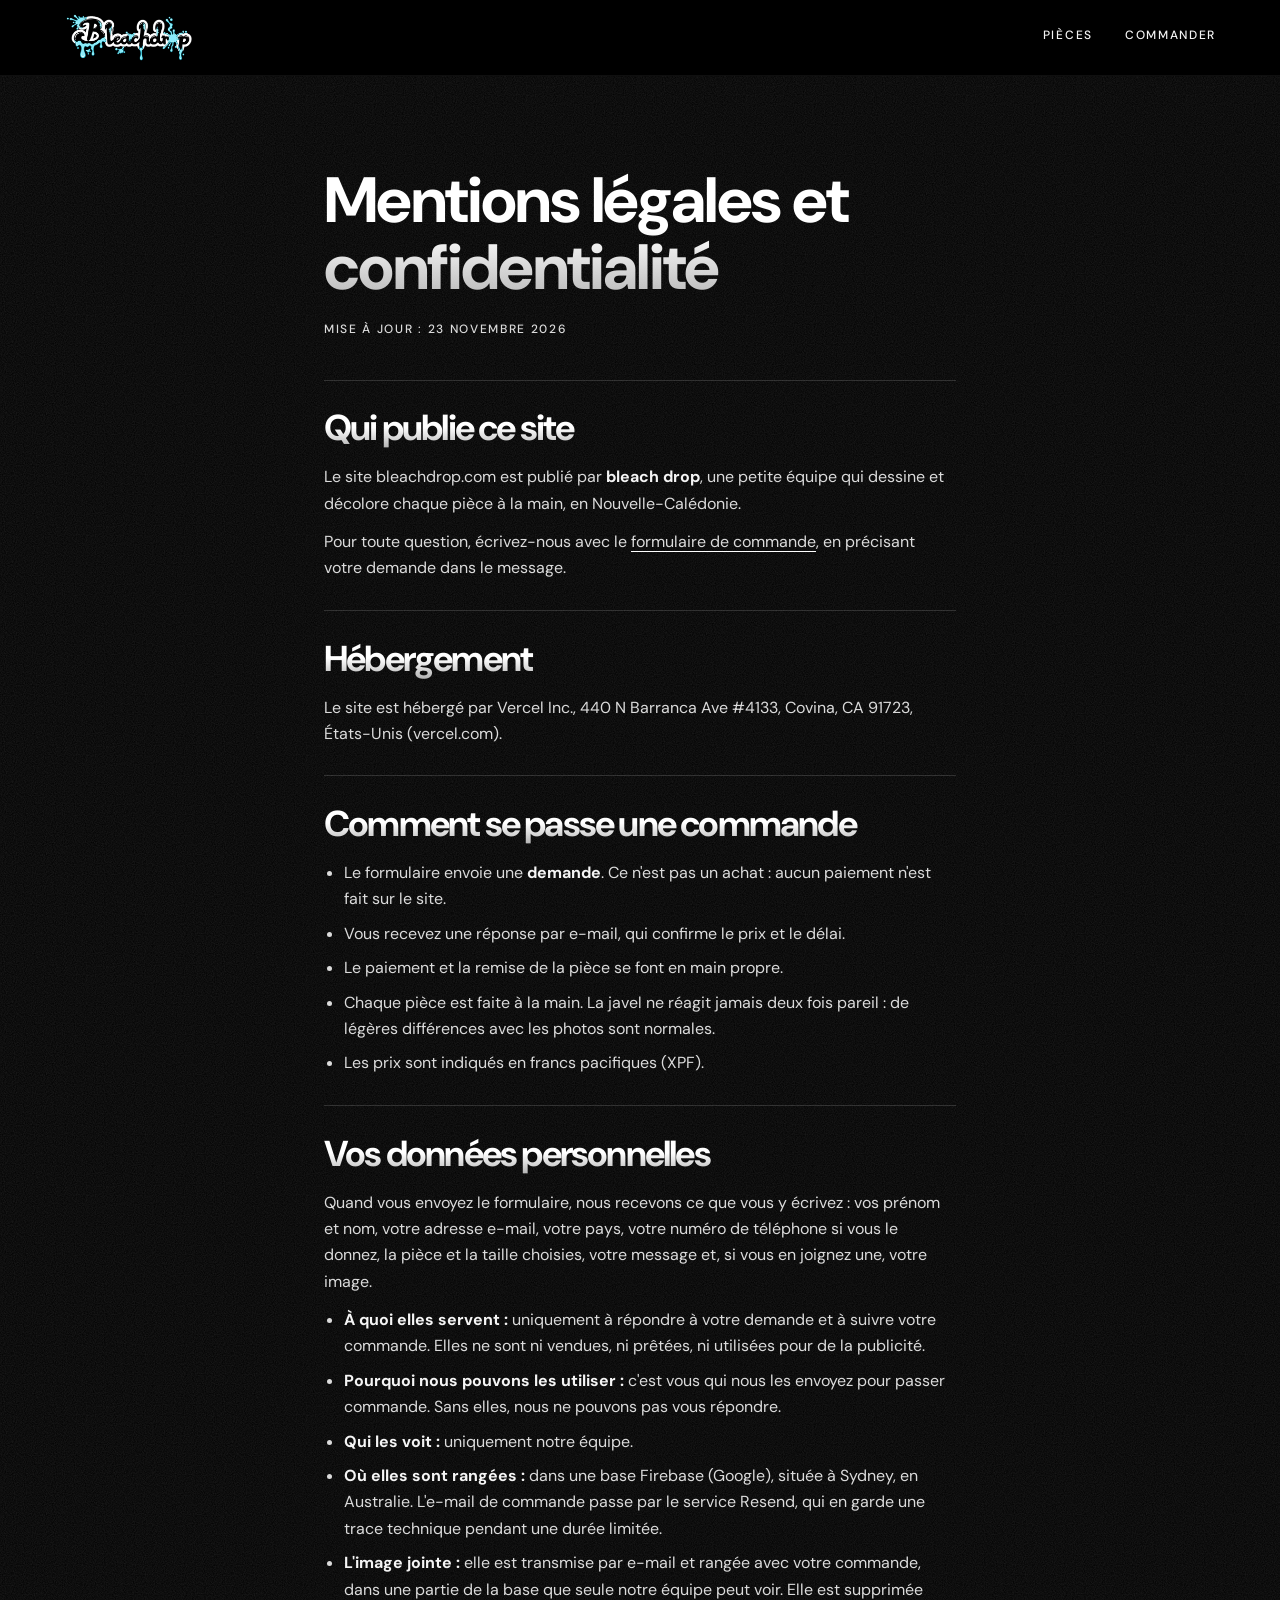
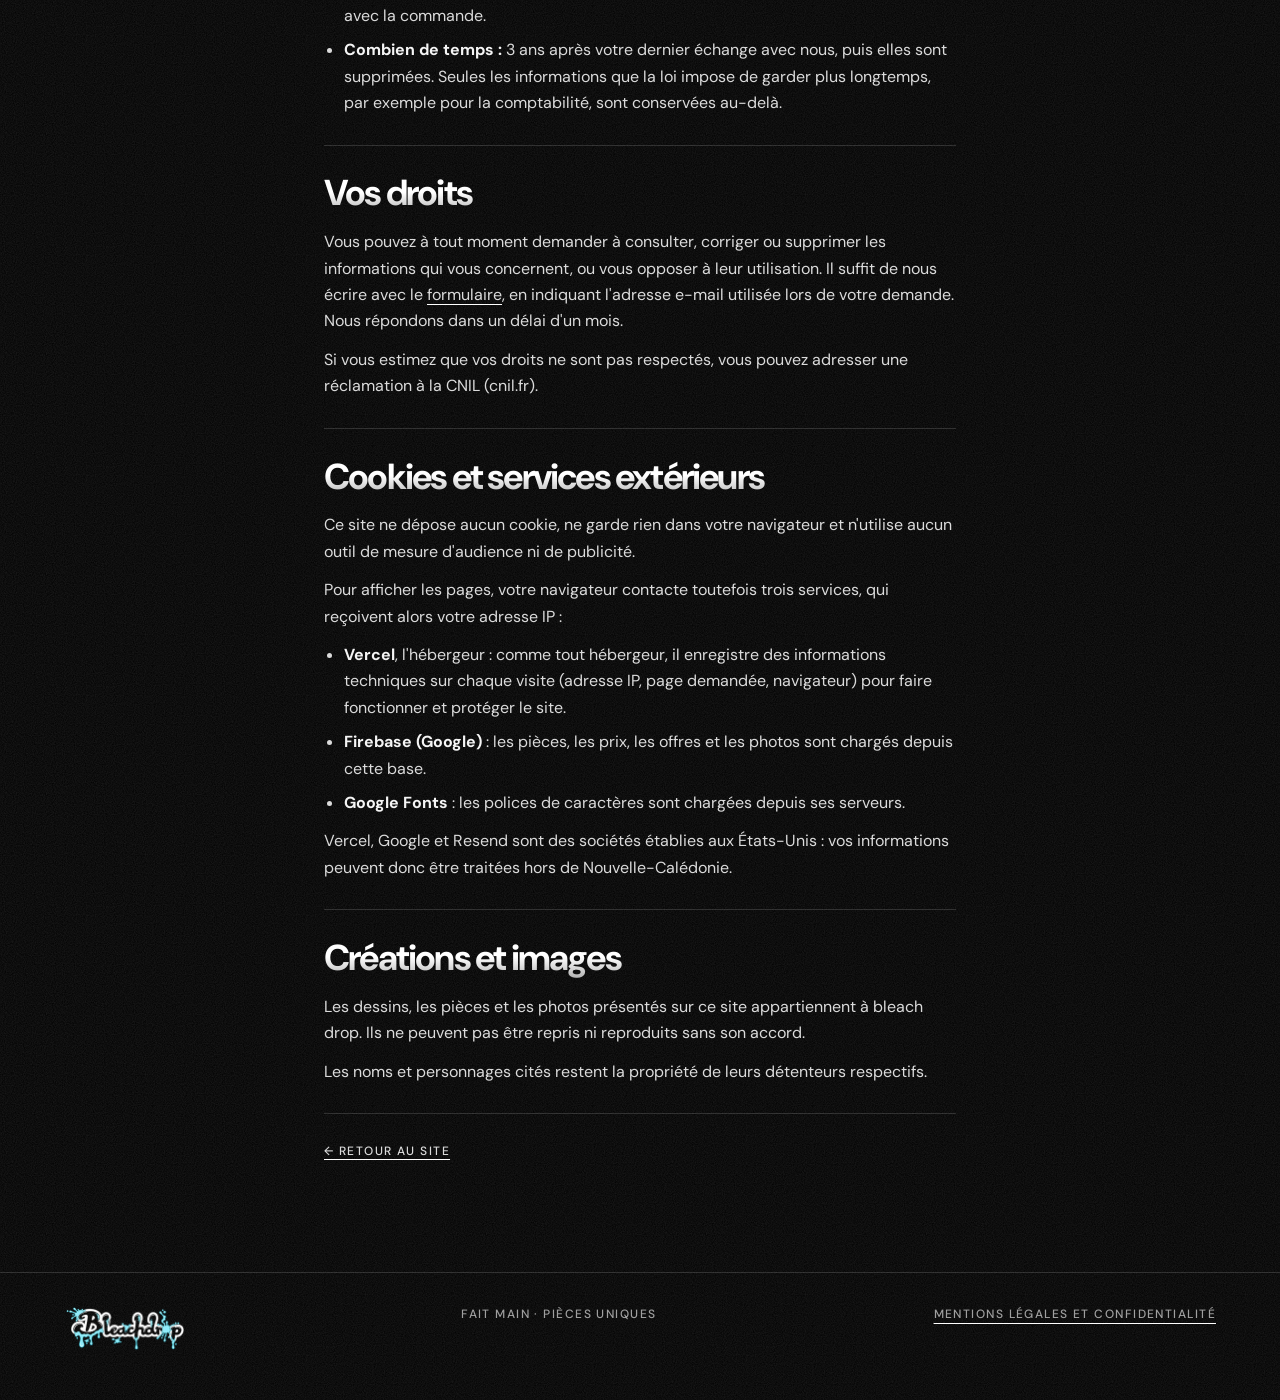
<file: mentions-legales.html>
<!doctype html>
<html lang="fr">
<head>
  <meta charset="utf-8">
  <meta name="viewport" content="width=device-width, initial-scale=1">
  <title>Mentions légales et confidentialité — bleach drop</title>
  <meta name="description" content="Mentions légales et politique de confidentialité du site bleach drop : éditeur, hébergeur, données personnelles, cookies et déroulé d'une commande.">
  <meta name="theme-color" content="#000000">
  <link rel="preconnect" href="https://fonts.googleapis.com">
  <link rel="preconnect" href="https://fonts.gstatic.com" crossorigin>
  <link href="https://fonts.googleapis.com/css2?family=DM+Sans:wght@400;500;700&display=swap" rel="stylesheet">
  <link rel="stylesheet" href="/styles.css?v=20261124a">
</head>
<body>

  <header class="barre">
    <a class="barre-nom" href="/"><img src="/images/logo-contour-petit.webp" alt="bleach drop" width="484" height="191"></a>
    <nav aria-label="Navigation principale">
      <a href="/#pieces">Pièces</a>
      <a href="/#commande">Commander</a>
    </nav>
  </header>

  <main class="legal">
    <h1 class="legal-titre">Mentions légales et confidentialité</h1>
    <p class="legal-date">Mise à jour : 23 novembre 2026</p>

    <section>
      <h2>Qui publie ce site</h2>
      <p>Le site bleachdrop.com est publié par <strong>bleach drop</strong>, une petite équipe qui dessine et décolore chaque pièce à la main, en Nouvelle-Calédonie.</p>
      <p>Pour toute question, écrivez-nous avec le <a href="/#commande">formulaire de commande</a>, en précisant votre demande dans le message.</p>
    </section>

    <section>
      <h2>Hébergement</h2>
      <p>Le site est hébergé par Vercel Inc., 440 N Barranca Ave #4133, Covina, CA 91723, États-Unis (vercel.com).</p>
    </section>

    <section>
      <h2>Comment se passe une commande</h2>
      <ul>
        <li>Le formulaire envoie une <strong>demande</strong>. Ce n'est pas un achat : aucun paiement n'est fait sur le site.</li>
        <li>Vous recevez une réponse par e-mail, qui confirme le prix et le délai.</li>
        <li>Le paiement et la remise de la pièce se font en main propre.</li>
        <li>Chaque pièce est faite à la main. La javel ne réagit jamais deux fois pareil : de légères différences avec les photos sont normales.</li>
        <li>Les prix sont indiqués en francs pacifiques (XPF).</li>
      </ul>
    </section>

    <section id="confidentialite">
      <h2>Vos données personnelles</h2>
      <p>Quand vous envoyez le formulaire, nous recevons ce que vous y écrivez : vos prénom et nom, votre adresse e-mail, votre pays, votre numéro de téléphone si vous le donnez, la pièce et la taille choisies, votre message et, si vous en joignez une, votre image.</p>
      <ul>
        <li><strong>À quoi elles servent :</strong> uniquement à répondre à votre demande et à suivre votre commande. Elles ne sont ni vendues, ni prêtées, ni utilisées pour de la publicité.</li>
        <li><strong>Pourquoi nous pouvons les utiliser :</strong> c'est vous qui nous les envoyez pour passer commande. Sans elles, nous ne pouvons pas vous répondre.</li>
        <li><strong>Qui les voit :</strong> uniquement notre équipe.</li>
        <li><strong>Où elles sont rangées :</strong> dans une base Firebase (Google), située à Sydney, en Australie. L'e-mail de commande passe par le service Resend, qui en garde une trace technique pendant une durée limitée.</li>
        <li><strong>L'image jointe :</strong> elle est transmise par e-mail et rangée avec votre commande, dans une partie de la base que seule notre équipe peut voir. Elle est supprimée avec la commande.</li>
        <li><strong>Combien de temps :</strong> 3 ans après votre dernier échange avec nous, puis elles sont supprimées. Seules les informations que la loi impose de garder plus longtemps, par exemple pour la comptabilité, sont conservées au-delà.</li>
      </ul>
    </section>

    <section>
      <h2>Vos droits</h2>
      <p>Vous pouvez à tout moment demander à consulter, corriger ou supprimer les informations qui vous concernent, ou vous opposer à leur utilisation. Il suffit de nous écrire avec le <a href="/#commande">formulaire</a>, en indiquant l'adresse e-mail utilisée lors de votre demande. Nous répondons dans un délai d'un mois.</p>
      <p>Si vous estimez que vos droits ne sont pas respectés, vous pouvez adresser une réclamation à la CNIL (cnil.fr).</p>
    </section>

    <section>
      <h2>Cookies et services extérieurs</h2>
      <p>Ce site ne dépose aucun cookie, ne garde rien dans votre navigateur et n'utilise aucun outil de mesure d'audience ni de publicité.</p>
      <p>Pour afficher les pages, votre navigateur contacte toutefois trois services, qui reçoivent alors votre adresse IP :</p>
      <ul>
        <li><strong>Vercel</strong>, l'hébergeur : comme tout hébergeur, il enregistre des informations techniques sur chaque visite (adresse IP, page demandée, navigateur) pour faire fonctionner et protéger le site.</li>
        <li><strong>Firebase (Google)</strong> : les pièces, les prix, les offres et les photos sont chargés depuis cette base.</li>
        <li><strong>Google Fonts</strong> : les polices de caractères sont chargées depuis ses serveurs.</li>
      </ul>
      <p>Vercel, Google et Resend sont des sociétés établies aux États-Unis : vos informations peuvent donc être traitées hors de Nouvelle-Calédonie.</p>
    </section>

    <section>
      <h2>Créations et images</h2>
      <p>Les dessins, les pièces et les photos présentés sur ce site appartiennent à bleach drop. Ils ne peuvent pas être repris ni reproduits sans son accord.</p>
      <p>Les noms et personnages cités restent la propriété de leurs détenteurs respectifs.</p>
    </section>

    <p class="legal-retour"><a href="/">← Retour au site</a></p>
  </main>

  <footer class="pied">
    <span class="pied-marque"><img src="/images/logo-contour-petit.webp" alt="bleach drop" width="484" height="191" loading="lazy"></span>
    <span>Fait main · Pièces uniques</span>
    <span><a href="/mentions-legales.html" aria-current="page">Mentions légales et confidentialité</a></span>
  </footer>

</body>
</html>
</file>
<file: styles.css>
/* La DA suit le logo dessiné à la main, en noir et blanc :
   noir du coton, blanc et gris argent de la javel. */
:root {
  --noir: #000;
  --encre: #0d0d0d;
  --trait: #262626;
  --gris: #9a9a9a;
  --creme: #f4f4f4;
  --accent: #ffffff;
  --accent-fonce: #d9d9d9;
  --accent-doux: #bdbdbd;
  /* le dégradé du logo, du blanc au gris argent, pour les titres */
  --degrade: linear-gradient(180deg, #ffffff 0%, #ffffff 45%, #a6a6a6 100%);
  /* une seule police, sobre et moderne : les titres sont en DM Sans gras */
  --titre: "DM Sans", system-ui, -apple-system, "Segoe UI", sans-serif;
  --texte: "DM Sans", system-ui, -apple-system, "Segoe UI", sans-serif;
  --marge: clamp(16px, 5vw, 64px);
}

* { box-sizing: border-box; }
[hidden] { display: none !important; }

html { scroll-behavior: smooth; }

body {
  margin: 0;
  background: var(--noir);
  color: var(--creme);
  font-family: var(--texte);
  font-weight: 400;
  font-size: 16px;
  line-height: 1.65;
  -webkit-font-smoothing: antialiased;
  position: relative;
}

/* Grain posé sur toute la page. Il défile avec elle (absolute, pas fixed) et reste sous la barre :
   un calque fixe en haut de l'écran empêche Safari (iOS 26) de prolonger la barre sous l'heure. */
body::after {
  content: "";
  position: absolute;
  inset: 0;
  z-index: 10;
  pointer-events: none;
  opacity: .11;
  background-image: url("data:image/svg+xml,%3Csvg xmlns='http://www.w3.org/2000/svg' width='220' height='220'%3E%3Cfilter id='g'%3E%3CfeTurbulence type='fractalNoise' baseFrequency='.9' numOctaves='2'/%3E%3CfeColorMatrix values='0 0 0 0 1 0 0 0 0 1 0 0 0 0 1 0 0 0 1 0'/%3E%3C/filter%3E%3Crect width='100%25' height='100%25' filter='url(%23g)'/%3E%3C/svg%3E");
}

.defs { position: absolute; width: 0; height: 0; }

a { color: inherit; }

h1, h2, h3, p { margin: 0; }

::selection { background: var(--accent); color: var(--noir); }

/* Titres et noms : DM Sans gras, dégradé de javel découpé dans les lettres
   (la marge intérieure évite de couper les jambages). */
h2, .legal-titre, .drop-nom, .collection h3, .piece-infos h3 {
  font-family: var(--titre);
  font-weight: 700;
  letter-spacing: -.025em;
  background: var(--degrade);
  -webkit-background-clip: text;
  background-clip: text;
  color: transparent;
  padding: .08em .12em .16em 0;
}

/* ---------- Barre du haut ---------- */

.barre {
  position: fixed;
  inset: 0 0 auto 0;
  z-index: 20;
  display: flex;
  justify-content: space-between;
  align-items: center;
  gap: 16px;
  padding: 12px var(--marge);
  /* fond noir opaque : Safari (iOS 26) prolonge alors la barre jusqu'en haut de l'écran,
     sous l'heure et la batterie ; avec un fond transparent, la page y défilait à la vue */
  background: var(--noir);
  border-bottom: 1px solid rgba(255, 255, 255, .06);
}

.barre-nom { display: block; flex: none; }
.barre-nom img { display: block; width: 128px; height: auto; }

.barre nav { display: flex; gap: clamp(12px, 3vw, 32px); }

.barre nav a {
  font-size: 12px;
  font-weight: 500;
  letter-spacing: .14em;
  text-transform: uppercase;
  text-decoration: none;
  padding: 8px 0;
  border-bottom: 2px solid transparent;
}

.barre nav a:hover, .barre nav a:focus-visible { border-bottom-color: var(--accent); color: var(--accent-doux); }

/* ---------- Hero ---------- */

.hero {
  position: relative;
  padding: clamp(104px, 16vh, 168px) var(--marge) clamp(48px, 9vh, 88px);
  overflow: hidden;
}

.hero-texte { position: relative; z-index: 2; max-width: 720px; }

/* Les créations à droite du logo. Sur téléphone, la galerie arrive juste dessous. */
.hero-visuel { display: none; }

@media (min-width: 1000px) {
  .hero-visuel {
    display: block;
    position: absolute;
    inset: 0 0 0 auto;
    width: min(50vw, 760px);
    /* La photo se fond dans le noir à gauche et en bas */
    -webkit-mask-image: linear-gradient(to right, transparent, #000 32%), linear-gradient(to top, transparent, #000 22%);
    -webkit-mask-composite: source-in;
    mask-image: linear-gradient(to right, transparent, #000 32%), linear-gradient(to top, transparent, #000 22%);
    mask-composite: intersect;
  }

  .hero-visuel img {
    position: absolute;
    inset: 0;
    width: 100%;
    height: 100%;
    object-fit: cover;
    object-position: 50% 30%;
    opacity: 0;
    transition: opacity 1.4s ease;
  }

  .hero-visuel img.active { opacity: 1; }
}

.promo {
  display: inline-block;
  margin-bottom: 22px;
  padding: 8px 16px;
  border: 1px solid var(--accent);
  border-radius: 22px; /* reste joli sur deux lignes, au téléphone */
  font-size: 13px;
  line-height: 1.6;
  letter-spacing: .02em;
}

.promo strong { font-weight: 700; color: var(--accent-doux); }
.promo[hidden] { display: none; }
.promo-commande { margin: -16px 0 36px; }

/* Sur-titres (« Tee-shirts décolorés à la javel », « Prochain drop ») */
.sur-titre {
  font: 500 16px/1.4 var(--texte);
  color: var(--accent-doux);
}

h1 { margin: 10px 0 18px; line-height: 0; }
h1 img { display: block; width: min(100%, 640px); height: auto; margin-left: -8px; }

.signature {
  margin-bottom: 22px;
  font-size: 13px;
  letter-spacing: .2em;
  color: #d9d9d9;
}

.signature:empty { display: none; }

.pied small { margin-left: 8px; font-size: 12px; letter-spacing: .12em; text-transform: none; }

.accroche { max-width: 34ch; font-size: 18px; color: #d9d9d9; }

.actions { display: flex; flex-wrap: wrap; gap: 12px; margin-top: 28px; }

.bouton {
  display: inline-flex;
  align-items: center;
  justify-content: center;
  min-height: 48px;
  padding: 0 28px;
  border: 1.5px solid var(--creme);
  border-radius: 999px;
  background: transparent;
  color: var(--creme);
  font: 700 12px/1 var(--texte);
  letter-spacing: .14em;
  text-transform: uppercase;
  text-decoration: none;
  cursor: pointer;
  transition: background .2s, color .2s, border-color .2s;
}

.bouton:hover, .bouton:focus-visible { background: var(--creme); color: var(--noir); }
.bouton-plein { border-color: var(--accent); background: var(--accent); color: var(--noir); }
.bouton-plein:hover, .bouton-plein:focus-visible { border-color: var(--accent-doux); background: var(--accent-doux); color: var(--noir); }
.bouton[disabled] { opacity: .5; cursor: wait; }

:focus-visible { outline: 2px solid var(--accent); outline-offset: 3px; }

.defile {
  position: absolute;
  z-index: 2;
  right: var(--marge);
  bottom: 72px;
  color: var(--gris);
}

/* Apparition douce au défilement (posée par main.js ; rien ne bouge si le visiteur préfère moins d'animations) */
.js .apparait { opacity: 0; transform: translateY(28px); transition: opacity .8s ease, transform .8s cubic-bezier(.2, .7, .2, 1); }
.js .apparait.vu { opacity: 1; transform: none; }

/* ---------- Sections ---------- */

.section {
  padding: clamp(64px, 12vw, 140px) var(--marge);
  border-top: 1px solid var(--trait);
}

.section-tete { max-width: 900px; margin-bottom: clamp(36px, 6vw, 72px); }
.section-tete p { max-width: 560px; font-size: 17px; color: #c8c8c8; }

.numero { font-size: 13px; font-weight: 500; letter-spacing: .08em; color: var(--accent); }
.numero::after { content: " —"; color: var(--trait); }

/* Grands titres serrés */
h2 {
  font-size: clamp(52px, 11vw, 128px);
  line-height: .92;
  letter-spacing: -.05em;
  margin: 6px 0 18px;
}

/* ---------- Collections ---------- */

/* Décompte de la prochaine collection limitée */
/* Décompte : pas de cadre, de très grands chiffres */
.decompte { margin-bottom: clamp(56px, 9vw, 110px); }
.drop-nom { font-size: clamp(56px, 12vw, 150px); line-height: .9; letter-spacing: -.055em; margin: 4px 0 12px; }
.drop-texte { max-width: 48ch; font-size: 17px; color: #d9d9d9; }
.compteur { display: flex; flex-wrap: wrap; align-items: flex-start; gap: 0 clamp(10px, 2.4vw, 28px); margin: clamp(22px, 4vw, 40px) 0 18px; }
.compteur span { display: grid; gap: 6px; }
.compteur b { font: 700 clamp(44px, 11vw, 132px)/.85 var(--texte); letter-spacing: -.05em; font-variant-numeric: tabular-nums; color: var(--creme); }
.compteur .sep { font: 700 clamp(44px, 11vw, 132px)/.85 var(--texte); font-style: normal; color: #5c5c5c; }
.compteur small { padding-left: .15em; font-size: 13px; font-weight: 500; color: var(--gris); }
.drop-date { font-size: 14px; color: var(--gris); }

/* Une carte par collection en vente */
.collections { max-width: 1320px; display: grid; gap: 20px; }
.collection { display: grid; grid-template-columns: minmax(0, 1.4fr) minmax(0, 1fr); overflow: hidden; border-radius: 28px; background: var(--encre); }
.collection-photos { display: grid; grid-template-columns: repeat(var(--n, 3), minmax(0, 1fr)); gap: 2px; background: var(--trait); }
/* Hauteur fixe : une photo seule devient un bandeau, trois photos des portraits. */
.collection-photos img, .collection-vide { display: block; width: 100%; height: clamp(260px, 34vw, 460px); object-fit: cover; object-position: 50% 30%; background: var(--encre); }
.collection-texte { display: flex; flex-direction: column; justify-content: center; align-items: flex-start; gap: 12px; padding: clamp(22px, 4vw, 44px); }
.collection-etat { font: 500 15px/1.4 var(--texte); color: var(--accent-doux); }
.collection h3 { font-size: clamp(36px, 5vw, 56px); line-height: 1.05; }
.collection-description { max-width: 40ch; color: #d9d9d9; }
.collection .bouton { margin-top: 8px; }

@media (max-width: 760px) {
  .collection { grid-template-columns: 1fr; }
  .collection-photos img, .collection-vide { height: min(64vw, 320px); }
}

/* Filtre de la galerie par collection */
.filtres-pieces { display: flex; flex-wrap: wrap; gap: 8px; margin-bottom: 24px; }
.filtres-pieces button {
  min-height: 44px;
  padding: 0 18px;
  border: 1px solid #444444;
  border-radius: 999px;
  background: none;
  color: var(--gris);
  font: 500 14px/1 var(--texte);
  cursor: pointer;
}
.filtres-pieces button span { margin-left: 8px; font: 500 12px/1 var(--texte); color: var(--accent-doux); }
.filtres-pieces button[aria-pressed="true"] { border-color: var(--accent); background: var(--accent); color: var(--noir); }
.filtres-pieces button[aria-pressed="true"] span { color: var(--noir); }
.piece-collection { display: block; margin-bottom: 2px; font: 500 13px/1.3 var(--texte); color: var(--accent-doux); }

/* ---------- Galerie ---------- */

.galerie {
  max-width: 1320px;
  display: grid;
  grid-template-columns: repeat(auto-fill, minmax(min(100%, 340px), 1fr));
  gap: 48px 24px;
}
.galerie-vide { grid-column: 1 / -1; display: flex; flex-direction: column; align-items: flex-start; gap: 20px; }
.galerie-vide p { max-width: 36ch; font: 400 clamp(18px, 2.2vw, 22px)/1.5 var(--texte); color: var(--gris); }

/* Cartes sans cadre : la photo d'abord, les infos dessous */
.piece { display: flex; flex-direction: column; }


.piece-visuel {
  position: relative;
  aspect-ratio: 3 / 4;
  overflow: hidden;
  border-radius: 28px;
  background: var(--encre);
}

.piece-visuel img, .piece-visuel svg {
  position: absolute;
  inset: 0;
  width: 100%;
  height: 100%;
  transition: transform .6s ease;
}

.piece-visuel img { object-fit: cover; }

/* Pièce à plusieurs photos : une seule visible à la fois */
.piece-visuel img.vue { opacity: 0; transition: opacity .35s ease, transform .6s ease; }
.piece-visuel img.vue.active { opacity: 1; }

.vues { position: absolute; top: 12px; left: 12px; display: flex; gap: 6px; }

.vues button {
  min-height: 40px;
  padding: 0 16px;
  border: 1px solid var(--creme);
  border-radius: 999px;
  background: rgba(0, 0, 0, .75);
  color: var(--creme);
  font: 500 11px/1 var(--texte);
  letter-spacing: .12em;
  text-transform: uppercase;
  cursor: pointer;
}

.vues button[aria-pressed="true"] { border-color: var(--accent); background: var(--accent); color: var(--noir); }

/* Option « photosEnNoirEtBlanc » des réglages */
.photos-nb .piece-visuel img { filter: grayscale(1) contrast(1.15); }

.piece:hover .piece-visuel img, .piece:hover .piece-visuel svg { transform: scale(1.04); }
/* Au survol (souris), la pièce se retourne : on voit l'autre photo */
@media (hover: hover) {
  .piece-visuel:has(img.vue + img.vue):hover img.vue.active { opacity: 0; }
  .piece-visuel:has(img.vue + img.vue):hover img.vue:not(.active) { opacity: 1; }
}
.badge-unique { position: absolute; top: 12px; right: 12px; padding: 6px 12px; border-radius: 999px; background: rgba(0, 0, 0, .6); -webkit-backdrop-filter: blur(8px); backdrop-filter: blur(8px); font-size: 12px; font-weight: 500; color: var(--creme); }

.a-venir {
  position: absolute;
  top: 12px;
  left: 12px;
  padding: 4px 12px;
  border: 1px solid var(--trait);
  border-radius: 999px;
  background: var(--noir);
  font-size: 11px;
  font-weight: 500;
  letter-spacing: .12em;
  text-transform: uppercase;
  color: var(--gris);
}

.piece-infos {
  display: flex;
  justify-content: space-between;
  align-items: baseline;
  gap: 12px;
  padding: 18px 4px 6px;
}

.piece-infos h3 { font-size: 22px; line-height: 1.2; }
.piece-prix { font-size: 13px; color: var(--gris); white-space: nowrap; text-align: right; }
.piece-prix strong { font-weight: 700; font-size: 16px; color: var(--accent-doux); }
.piece-prix s { margin-right: 6px; }
.piece-prix small { display: block; font-size: 11px; font-weight: 500; letter-spacing: .12em; text-transform: uppercase; }
.piece-note { padding: 0 4px; font-size: 14px; color: var(--gris); }

.piece-lien {
  margin: 12px 4px 0;
  align-self: flex-start;
  font-size: 12px;
  font-weight: 700;
  letter-spacing: .12em;
  text-transform: uppercase;
  text-decoration-color: var(--accent);
  text-decoration-thickness: 2px;
  text-underline-offset: 6px;
  padding: 6px 0;
}
.piece-lien:hover { color: var(--accent-doux); }

/* ---------- Formulaire ---------- */

.formulaire {
  display: grid;
  grid-template-columns: repeat(2, minmax(0, 1fr));
  gap: 28px clamp(20px, 4vw, 48px);
  max-width: 860px;
}

.champ-large { grid-column: 1 / -1; }

.champ label {
  display: block;
  font-size: 12px;
  font-weight: 500;
  letter-spacing: .14em;
  text-transform: uppercase;
  color: var(--accent-doux);
  margin-bottom: 4px;
}

.champ input, .champ select, .champ textarea {
  width: 100%;
  min-height: 46px;
  padding: 10px 0;
  border: 0;
  border-bottom: 1px solid #555555;
  border-radius: 0;
  background: transparent;
  color: var(--creme);
  font: 400 16px/1.5 var(--texte);
  appearance: none;
}

.champ input[type="file"] { margin-top: 6px; padding: 12px; border: 1px dashed #555555; border-radius: 16px; font-size: 13px; color: #c8c8c8; cursor: pointer; }
.champ input[type="file"]::file-selector-button {
  margin-right: 14px;
  padding: 9px 14px;
  border: 1.5px solid var(--accent);
  border-radius: 999px;
  background: transparent;
  color: var(--creme);
  font: 700 11px/1 var(--texte);
  letter-spacing: .12em;
  text-transform: uppercase;
  cursor: pointer;
}

.champ textarea { resize: vertical; border: 1px solid #555555; border-radius: 16px; padding: 12px 14px; margin-top: 6px; }

.champ select {
  background-image: linear-gradient(45deg, transparent 50%, var(--accent) 50%), linear-gradient(135deg, var(--accent) 50%, transparent 50%);
  background-position: calc(100% - 11px) 55%, calc(100% - 6px) 55%;
  background-size: 5px 5px;
  background-repeat: no-repeat;
  padding-right: 28px;
}

.champ select option { background: var(--noir); color: var(--creme); }

.champ input:focus, .champ select:focus, .champ textarea:focus { outline: none; border-color: var(--accent); }
.champ ::placeholder { color: #777777; }

.champ.invalide input, .champ.invalide select, .champ.invalide textarea { border-color: var(--accent-doux); border-style: dashed; }

.erreur { min-height: 1.4em; margin-top: 4px; font-size: 13px; color: var(--accent-doux); }

.tel { display: flex; align-items: center; gap: 10px; border-bottom: 1px solid #555555; }
.tel:focus-within { border-color: var(--accent); }
.tel-indicatif { font: 400 16px/1.5 var(--texte); color: var(--gris); }
.champ .tel input { border-bottom: 0; }
.champ.invalide .tel { border-bottom: 1px dashed var(--accent-doux); }
.discret-champ { margin-top: 6px; font-size: 12px; color: var(--gris); }

.champ #code { text-transform: uppercase; letter-spacing: .12em; }

.prix-choisi { margin-top: 8px; font-size: 12px; line-height: 1.5; color: #d9d9d9; }
.prix-choisi:empty { display: none; }

.mention-donnees { margin: -8px 0 0; font-size: 12px; line-height: 1.6; color: var(--gris); }
.mention-donnees a { color: var(--accent-doux); text-underline-offset: 4px; white-space: nowrap; }

.legal section[id] { scroll-margin-top: 110px; }

.pot-de-miel { position: absolute; left: -9999px; width: 1px; height: 1px; overflow: hidden; }

.envoi { display: flex; flex-wrap: wrap; align-items: center; gap: 16px 24px; }

.etat { font-size: 13px; max-width: 46ch; }
.etat:empty { display: none; }
.etat.ok { border-left: 3px solid var(--accent); padding-left: 14px; }
.etat.ko { border-left: 3px dashed var(--accent-doux); padding-left: 14px; color: var(--accent-doux); }

/* ---------- Pied ---------- */

.pied {
  display: flex;
  flex-wrap: wrap;
  justify-content: space-between;
  gap: 12px 32px;
  padding: 32px var(--marge) 48px;
  border-top: 1px solid var(--trait);
  font-size: 12px;
  font-weight: 500;
  letter-spacing: .12em;
  text-transform: uppercase;
  color: var(--gris);
}

.pied-marque { display: flex; align-items: center; gap: 4px; }
.pied-marque img { display: block; width: 120px; height: auto; }
.pied a { margin-right: 20px; text-underline-offset: 5px; text-decoration-color: var(--accent); }
.pied a:last-child { margin-right: 0; }

/* ---------- Mentions légales ---------- */

.legal { max-width: 760px; margin: 0 auto; padding: clamp(120px, 18vh, 170px) var(--marge) clamp(56px, 10vw, 110px); }
.legal-titre { font-size: clamp(40px, 7.5vw, 64px); line-height: 1.05; margin: 0 0 8px; }
.legal-date { font-size: 12px; font-weight: 500; letter-spacing: .14em; text-transform: uppercase; color: var(--gris); margin-bottom: 40px; }
.legal section { padding: 28px 0; border-top: 1px solid var(--trait); }
.legal h2 { font-size: clamp(28px, 5vw, 36px); margin: 0 0 14px; }
.legal p, .legal li { color: #d9d9d9; }
.legal p + p, .legal ul + p { margin-top: 12px; }
.legal ul { margin: 12px 0 0; padding-left: 20px; display: grid; gap: 8px; }
.legal strong { font-weight: 700; color: var(--creme); }
.legal a { text-underline-offset: 4px; text-decoration-color: var(--accent); }
.legal-retour { padding-top: 28px; border-top: 1px solid var(--trait); font-size: 12px; font-weight: 500; letter-spacing: .12em; text-transform: uppercase; }

/* ---------- Téléphone ---------- */

@media (max-width: 640px) {
  .formulaire { grid-template-columns: 1fr; }
  /* Deux liens au plus : « Pièces » (ou « Collections » s'il y en a) et « Commander ». */
  .barre nav a[data-lien-collections]:not([hidden]) ~ a[href="#pieces"] { display: none; }
  .hero { padding-bottom: 56px; }
  .defile { display: none; }
  .actions .bouton { flex: 1 1 100%; }
  .envoi .bouton { width: 100%; }
}

@media (prefers-reduced-motion: reduce) {
  html { scroll-behavior: auto; }
  * { transition: none !important; }
  .js .apparait { opacity: 1; transform: none; }
}
</file>
